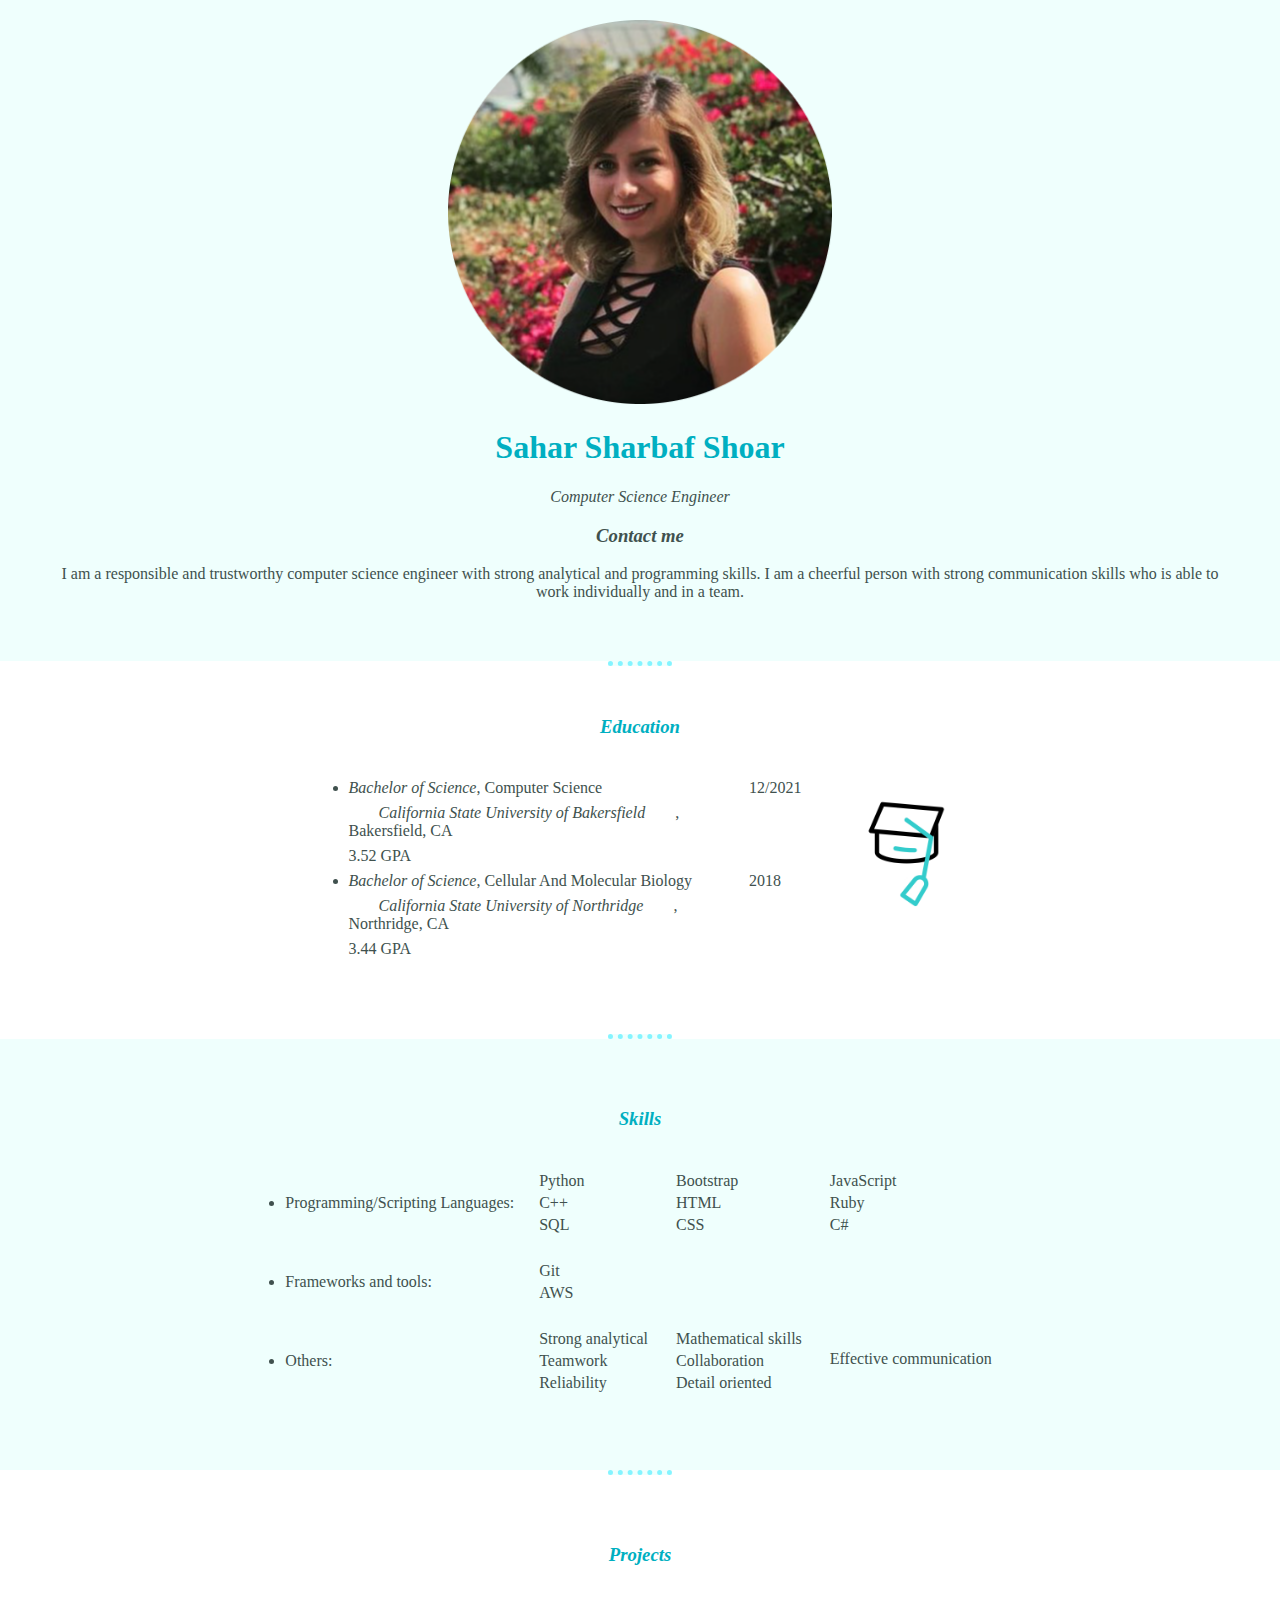
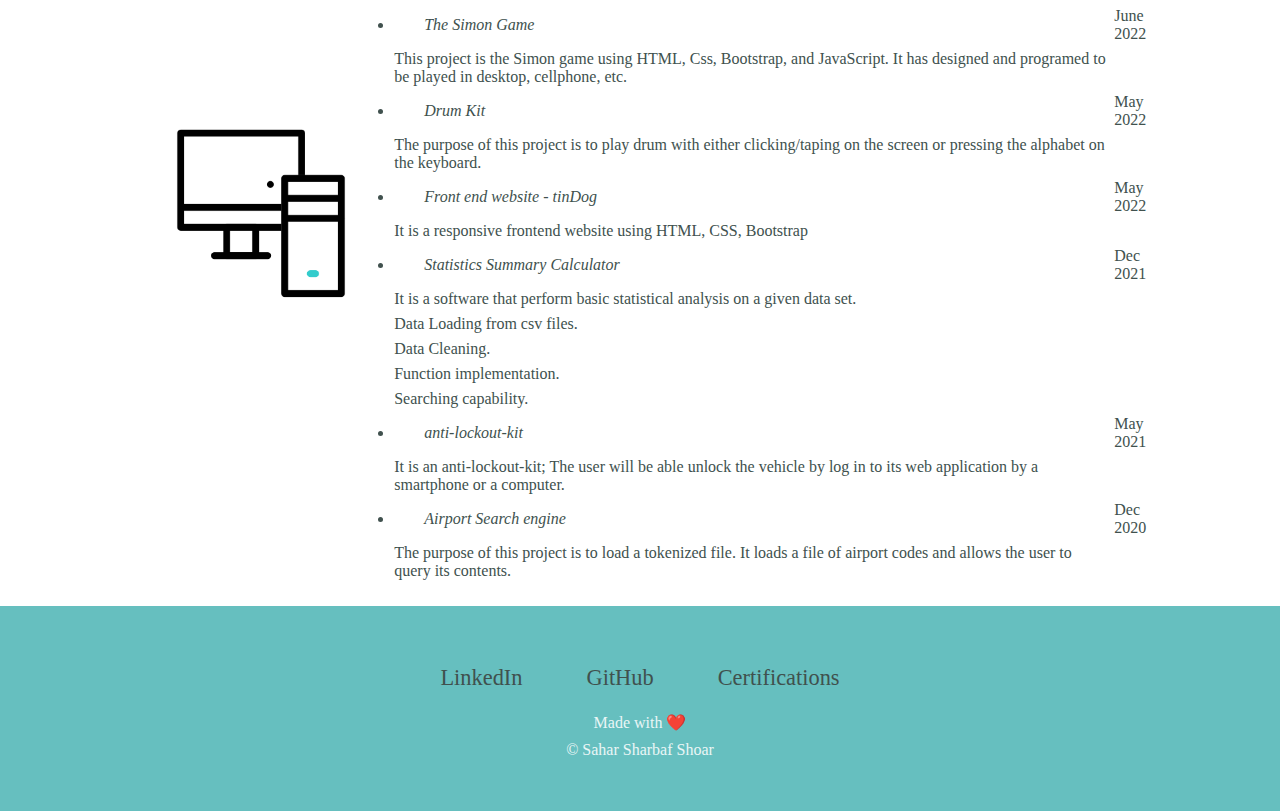
<file: index.html>
<!DOCTYPE html>
<html lang="en" dir="ltr">

<head>
  <meta charset="utf-8">
  <title>Sahar's Personal Site</title>
  <link rel="stylesheet" href="css/styles.css">
  <link rel="icon" href="favicon.ico">
</head>

<body>
  <!-- Personal information -->
  <div class="personal-info">
    <img class="sahar-img" src="Sahar.png" alt="Sahar profile picture"></td>
    <h1>Sahar Sharbaf Shoar</h1>
    <p><em>Computer Science Engineer</em></p>
    <h3><a href="Contact_me.html">Contact me</a></h3>
    <p class="about-me">I am a responsible and trustworthy computer science engineer with strong analytical and
      programming skills. I am a cheerful person with strong communication skills who is able to
      work individually and in a team.</p>
  </div>
  <hr size="2" noshade />

  <!-- Education table & unorder list-->
  <div class="education_part">
    <h3>Education</h3>
    <div class="education-row">
      <img class="grad-hat" src="images/mortarboard.gif" />
      <ul>
        <table cellspacing="5">
          <tbody>
            <tr>
              <td>
                <li>
                  <em>Bachelor of Science</em>, Computer Science
                </li>
              </td>
              <td>12/2021</td>
            </tr>
            <tr>
              <td><em><a href="https://www.csub.edu/">California State University of Bakersfield</a></em>, Bakersfield, CA</td>
            </tr>
            <tr>
              <td>3.52 GPA</td>
            </tr>
            <tr>
              <td>
                <li><em>Bachelor of Science</em>, Cellular And Molecular Biology</li>
              </td>
              <td>2018</td>
            </tr>
            <tr>
              <td><em><a href="https://www.csun.edu/">California State University of Northridge</a></em>, Northridge, CA</td>
            </tr>
            <tr>
              <td>3.44 GPA</td>
            </tr>
          </tbody>
        </table>
      </ul>
    </div>
  </div>
  <hr size="2" noshade />

  <!-- Skills, nested table -->
  <div class="skill-row">

  <h3>Skills</h3>

  <table class="skillsTable" cellspacing="20">
    <tr>
      <td>
        <li>Programming/Scripting Languages:</li>
      </td>
      <td>
        <table>
          <tr>
            <td>Python</td>
          </tr>
          <tr>
            <td>C++</td>
          </tr>
          <tr>
            <td>SQL</td>
          </tr>
        </table>
      </td>
      <td>
        <table>
          <tr>
            <td>Bootstrap</td>
          </tr>
          <tr>
            <td>HTML</td>
          </tr>
          <tr>
            <td>CSS</td>
          </tr>
        </table>
      </td>
      <td>
        <table>
          <tr>
            <td>JavaScript</td>
          </tr>
          <tr>
            <td>Ruby</td>
          </tr>
          <tr>
            <td>C#</td>
          </tr>
        </table>
      </td>
    </tr>
    <tr>
      <td>
        <li>Frameworks and tools:</li>
      </td>
      <td>
        <table>
          <tr>
            <td>Git</td>
          </tr>
          <tr>
            <td>AWS</td>
          </tr>
        </table>
    </tr>
    <tr>
      <td>
        <li>Others:</li>
      </td>
      <td>
        <table>
          <tr>
            <td>Strong analytical</td>
          </tr>
          <tr>
            <td>Teamwork</td>
          </tr>
          <tr>
            <td>Reliability</td>
          </tr>
        </table>
      </td>
      <td>
        <table>
          <tr>
            <td>Mathematical skills</td>
          </tr>
          <tr>
            <td>Collaboration</td>
          </tr>
          <tr>
            <td>Detail oriented</td>
          </tr>
        </table>
      </td>
      <td>
        <table>
          <tr>
            <td>Effective communication</td>
          </tr>
          <tr>

          </tr>
          <tr>

          </tr>
        </table>
      </td>
    </tr>

  </table>
  </div>
  <hr size="2" noshade />

  <!-- Projects -->
  <div class="project-part">
    <h3>Projects</h3>
    <div class="project-row">
      <img class="computer-gif" src="images/computer.gif" alt="computer" />

      <ul>
        <table cellspacing="5">
          <tbody>
            <tr>
              <td>
                <li><a href="https://saharshoar.github.io/TheSimonGame/"><em>The Simon Game</em></a></li>
              </td>
              <td>June 2022</td>
            </tr>
            <tr>
              <td>This project is the Simon game using HTML, Css, Bootstrap, and JavaScript. It has designed and programed to be played in desktop, cellphone, etc. </td>
            </tr>

            <tr>
              <td>
                <li><a href="https://saharshoar.github.io/DrumKit/"><em>Drum Kit</em></a></li>
              </td>
              <td>May 2022</td>
            </tr>
            <tr>
              <td>The purpose of this project is to play drum with either
                clicking/taping on the screen or pressing the alphabet on the keyboard.</td>
            </tr>

            <tr>
              <td>
                <li>
                  <a href="https://saharshoar.github.io/tindog/"><em>Front end website - tinDog</em></a>
                </li>
              </td>
              <td>May 2022</td>
            </tr>
            <tr>
              <td>It is a responsive frontend website using HTML, CSS, Bootstrap</td>
            </tr>

            <tr>
              <td>
                <li><a href="https://github.com/saharshoar/3500-Statistics-Calculator"><em>Statistics Summary Calculator</em></a></li>
              </td>
              <td>Dec 2021</td>
            </tr>
            <tr>
              <td>It is a software that perform basic statistical analysis on a given data set.</td>
            </tr>
            <tr>
              <td>Data Loading from csv files.</td>
            </tr>
            <tr>
              <td>Data Cleaning.</td>
            </tr>
            <tr>
              <td>Function implementation.</td>
            </tr>
            <tr>
              <td>Searching capability.</td>
            </tr>

            <tr>
              <td>
                <li><a href="https://github.com/Passooall/ALK_Front"><em>anti-lockout-kit</em></a></li>
              </td>
              <td>May 2021</td>
            </tr>
            <tr>
              <td>It is an anti-lockout-kit; The user will be able unlock the vehicle by log in to its web
                application by a smartphone or a computer.</td>
            </tr>

            <tr>
              <td>
                <li><a href="https://github.com/saharshoar/CMPS3390/tree/master/final_ptoject"><em>Airport Search engine</em></a></li>
              </td>
              <td>Dec 2020</td>
            </tr>
            <tr>
              <td>The purpose of this project is to load a tokenized file. It loads a file of airport codes and
                allows the user to query its contents.</td>
            </tr>
          </tbody>
        </table>
      </ul>


    </div>


  </div>



  <div class="bottom-container">
    <a class="footer-link" href="https://www.linkedin.com/">LinkedIn</a>
    <a class="footer-link" href="https://github.com/saharshoar">GitHub</a>
    <a class="footer-link" href="Certification.html">Certifications</a>
    <p class="copyright">Made with ❤️</p>
    <p class="copyright">© Sahar Sharbaf Shoar</p>

  </div>

</body>

</html>
</file>
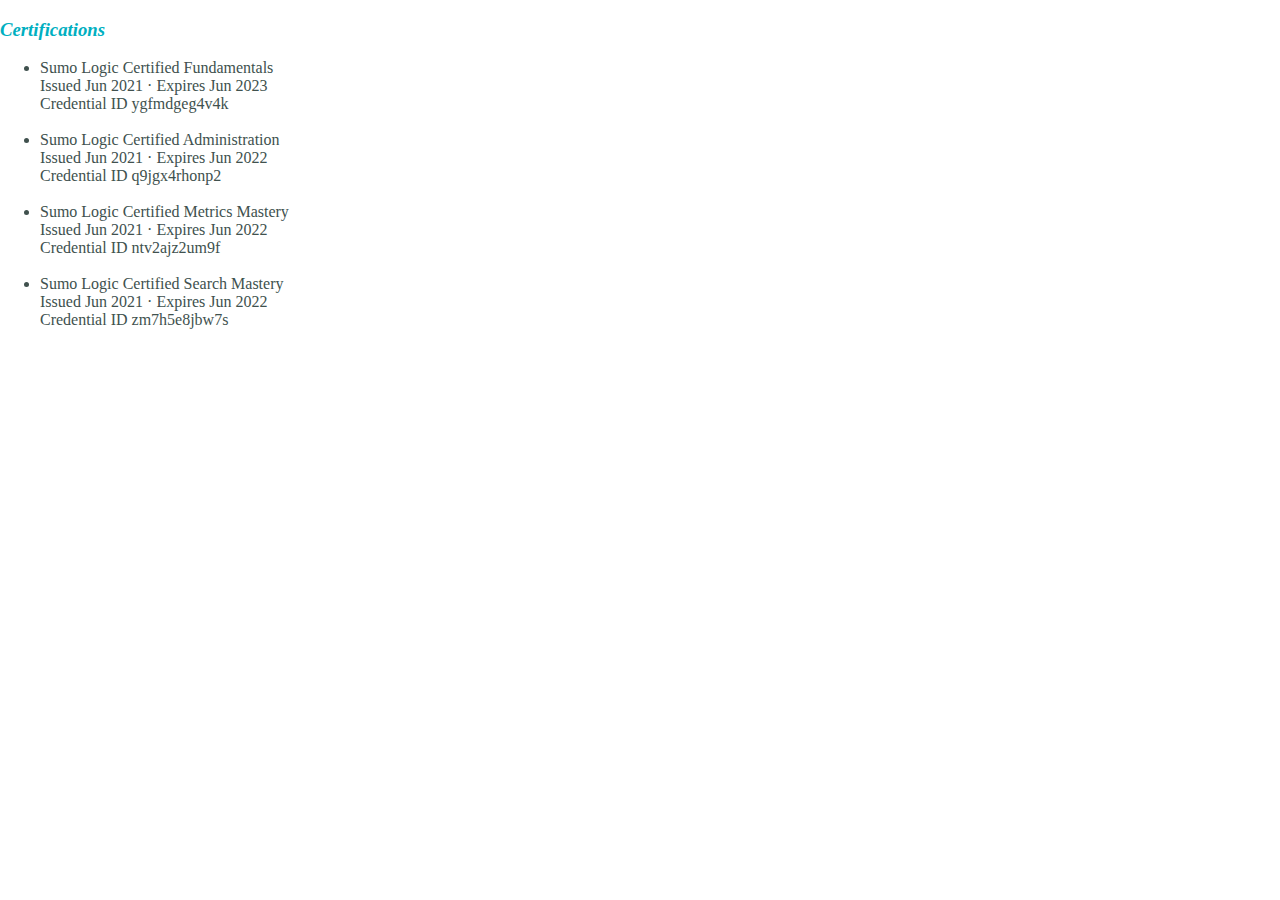
<file: Certification.html>
<!DOCTYPE html>
<html lang="en" dir="ltr">

<head>
  <meta charset="utf-8">
  <title>Sahar's Education</title>
  <link rel="stylesheet" href="css/styles.css">
</head>

<body class="certification-page">
  <h3>Certifications</h3>
  <ul>
    <li>
      Sumo Logic Certified Fundamentals <br>
      Issued Jun 2021 · Expires Jun 2023 <br>
      Credential ID ygfmdgeg4v4k
    </li>
    <br>
    <li>
      Sumo Logic Certified Administration <br>
      Issued Jun 2021 · Expires Jun 2022 <br>
      Credential ID q9jgx4rhonp2
    </li>
    <br>
    <li>
      Sumo Logic Certified Metrics Mastery <br>
      Issued Jun 2021 · Expires Jun 2022 <br>
      Credential ID ntv2ajz2um9f
    </li>
    <br>
    <li>
      Sumo Logic Certified Search Mastery <br>
      Issued Jun 2021 · Expires Jun 2022 <br>
      Credential ID zm7h5e8jbw7s
    </li>
  </ul>
</body>

</html>
</file>
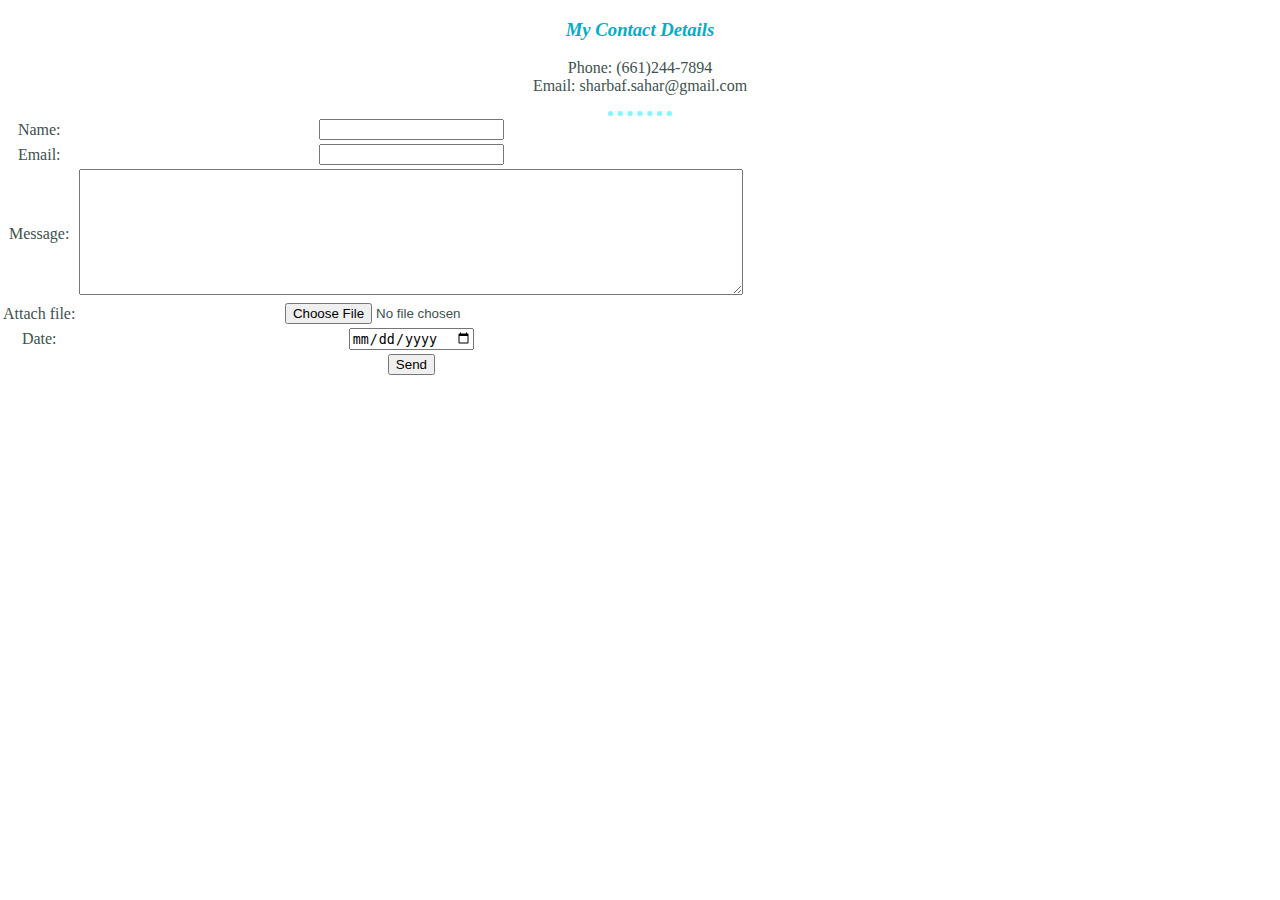
<file: Contact_me.html>
<!DOCTYPE html>
<html lang="en" dir="ltr">

<head>
  <meta charset="utf-8">
  <title>Contact me</title>
  <link rel="stylesheet" href="css/styles.css">
</head>

<body>
  <h3>My Contact Details</h3>
  <p>
    Phone: (661)244-7894
    <br>
    Email: sharbaf.sahar@gmail.com
  </p>
  <hr size="2" noshade>
<!-- info and message taking form -->
  <form action="mailto:sharbaf.sahar@gmail.com" method="post" enctype="text/plain" >
    <table>
      <tr>
        <td><label for="name">Name: </label></td>
        <td><input type="text" name="name" value="" required><br></td>
      </tr>
      <tr>
        <td><label for="email">Email: </label></td>
        <td><input type="text" name="email" value="" required><br></td>
      </tr>
      <tr>
        <td><label for="msg">Message:</label></td>
        <td><textarea name="msg" rows="8" cols="80"></textarea></td>
      </tr>
      <tr>
        <td><label for="file">Attach file:</label></td>
        <td><input type="file" name="file" value=""></td>
      </tr>
      <tr>
        <td><label for="date">Date: </label></td>
        <td><input type="date" name="" value=""></td>
      </tr>
      <tr>
        <td></td>
        <td><input type="submit" name="submit" value="Send"></td>
      </tr>
    </table>
  </form>

</body>

</html>
</file>
<file: css/styles.css>
body{
  background-color: white;
  color: #40514E;
  text-align: center;
  margin: 0;
}


hr{
  background-color: #EFFFFD;
  border-color: #85F4FF;
  border-style: dotted none none;
  border-width: 5px;
  width: 5%;
  margin-top: 0;
  margin-bottom: 0;
}

h1{
  color: #00AFC1;
}

h3{
  color: #00AFC1;
  font-style: oblique 20deg;
}

.personal-info{
  background-color: #EFFFFD;
  padding-bottom: 50px;
}

.sahar-img{
  margin-top: 20px;
  width: 30%;
}

.about-me{
  margin: 10px 50px;
}

.education_part{
  margin-top: 50px;
  margin-bottom: 50px;
  /* text-align: center; */
}

.education-row{
  display: inline-block;
  text-align: left;
}

.grad-hat{
  width: 20%;
  float: right;
  margin: 20px 0 auto 35px;
}

.skill-row{
  background-color: #EFFFFD;
  /* text-align: center; */
  margin-top: 0;
  padding-top: 50px;
  padding-bottom: 50px;
}
.skillsTable{
  display: inline-block;
  empty-cells: show;
  text-align: left;
}

.project-part{
  padding-top: 50px;
  /* text-align: center; */
}

.computer-gif{
  width: 20%;
  float: left;
  margin: 120px 20px auto 50px;
}

.project-row{
  display: inline-block;
  text-align: left;
}

.certifications-part{
  margin: 50px auto;
}

.certification-page{
  text-align: left;
}

.bottom-container{
  background-color: #66BFBF;
  padding: 50px 0 40px;
  line-height: 2;
}
.copyright{
  color: #EAF6F6;
  line-height: 0.7;
}

a{
  color: #40514E;
  margin: 30px;
  text-decoration: none;
}

.footer-link{
  font-size: 1.4rem;
}
</file>
